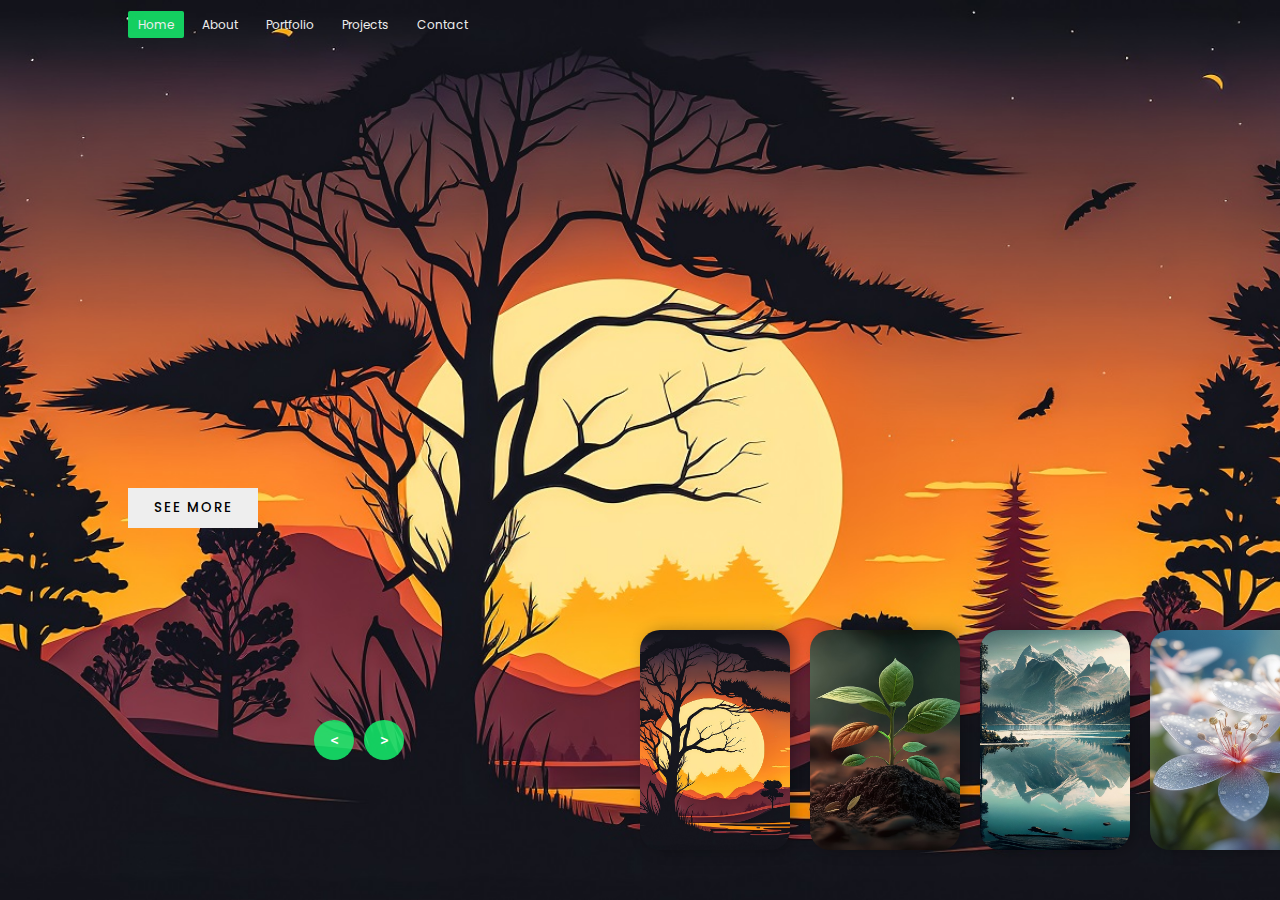
<file: index.html>
<!DOCTYPE html>
<html lang="en">
<head>
    <meta charset="UTF-8">
    <meta name="viewport" content="width=device-width, initial-scale=1.0">
    <title>Image Slider</title>
    <link rel="stylesheet" href="style.css">
</head>
<body>

    <header>
        <nav>
            <a href="#" class="active">Home</a>
            <a href="#">About</a>
            <a href="https://manishsharma187.github.io/mk1/">Portfolio</a>
            <a href="http://manish87.netlify.app">Projects</a>
            <a href="https://wa.link/ijsn49">Contact</a>
        </nav>
    </header>


    
    <div class="slider">


        <div class="list">

            <div class="item">
                <img src="img2.jpg" alt="">

                <div class="content">
                    <div class="title">MAGIC SLIDER BY MANISH</div>
                    <div class="type">NATURE</div>
                    <div class="description">
                        Lorem ipsum dolor sit amet consectetur adipisicing elit. Deleniti temporibus quis eum consequuntur voluptate quae doloribus distinctio. Possimus, sed recusandae. Lorem ipsum dolor sit amet consectetur adipisicing elit. Sequi, aut.
                    </div>
                    <div class="button">
                        <button>SEE MORE</button>
                    </div>
                </div>
            </div>

            <div class="item">
                <img src="img1.jpg" alt="">

                <div class="content">
                    <div class="title">MAGIC SLIDER BY MANISH</div>
                    <div class="type">FLOWER</div>
                    <div class="description">
                        Lorem ipsum dolor sit amet consectetur adipisicing elit. Deleniti temporibus quis eum consequuntur voluptate quae doloribus distinctio. Possimus, sed recusandae. Lorem ipsum dolor sit amet consectetur adipisicing elit. Sequi, aut.
                    </div>
                    <div class="button">
                        <button>SEE MORE</button>
                    </div>
                </div>
            </div>

            <div class="item">
                <img src="img4.jpg" alt="">

                <div class="content">
                    <div class="title">MAGIC SLIDER BY MANISH</div>
                    <div class="type">PLANT</div>
                    <div class="description">
                        Lorem ipsum dolor sit amet consectetur adipisicing elit. Deleniti temporibus quis eum consequuntur voluptate quae doloribus distinctio. Possimus, sed recusandae. Lorem ipsum dolor sit amet consectetur adipisicing elit. Sequi, aut.
                    </div>
                    <div class="button">
                        <button>SEE MORE</button>
                    </div>
                </div>
            </div>

            <div class="item">
                <img src="img3.jpg" alt="">

                <div class="content">
                    <div class="title">MAGIC SLIDER BY MANISH</div>
                    <div class="type">NATURE</div>
                    <div class="description">
                        Lorem ipsum dolor sit amet consectetur adipisicing elit. Deleniti temporibus quis eum consequuntur voluptate quae doloribus distinctio. Possimus, sed recusandae. Lorem ipsum dolor sit amet consectetur adipisicing elit. Sequi, aut.
                    </div>
                    <div class="button">
                        <button>SEE MORE</button>
                    </div>
                </div>
            </div>

        </div>


        <div class="thumbnail">

            <div class="item">
                <img src="img1.jpg" alt="">
            </div>
            <div class="item">
                <img src="img2.jpg" alt="">
            </div>
            <div class="item">
                <img src="img4.jpg" alt="">
            </div>
            <div class="item">
                <img src="img3.jpg" alt="">
            </div>

        </div>


        <div class="nextPrevArrows">
            <button class="prev"> < </button>
            <button class="next"> > </button>
        </div>


    </div>





    <script src="app.js"></script>
</body>
</html>
</file>
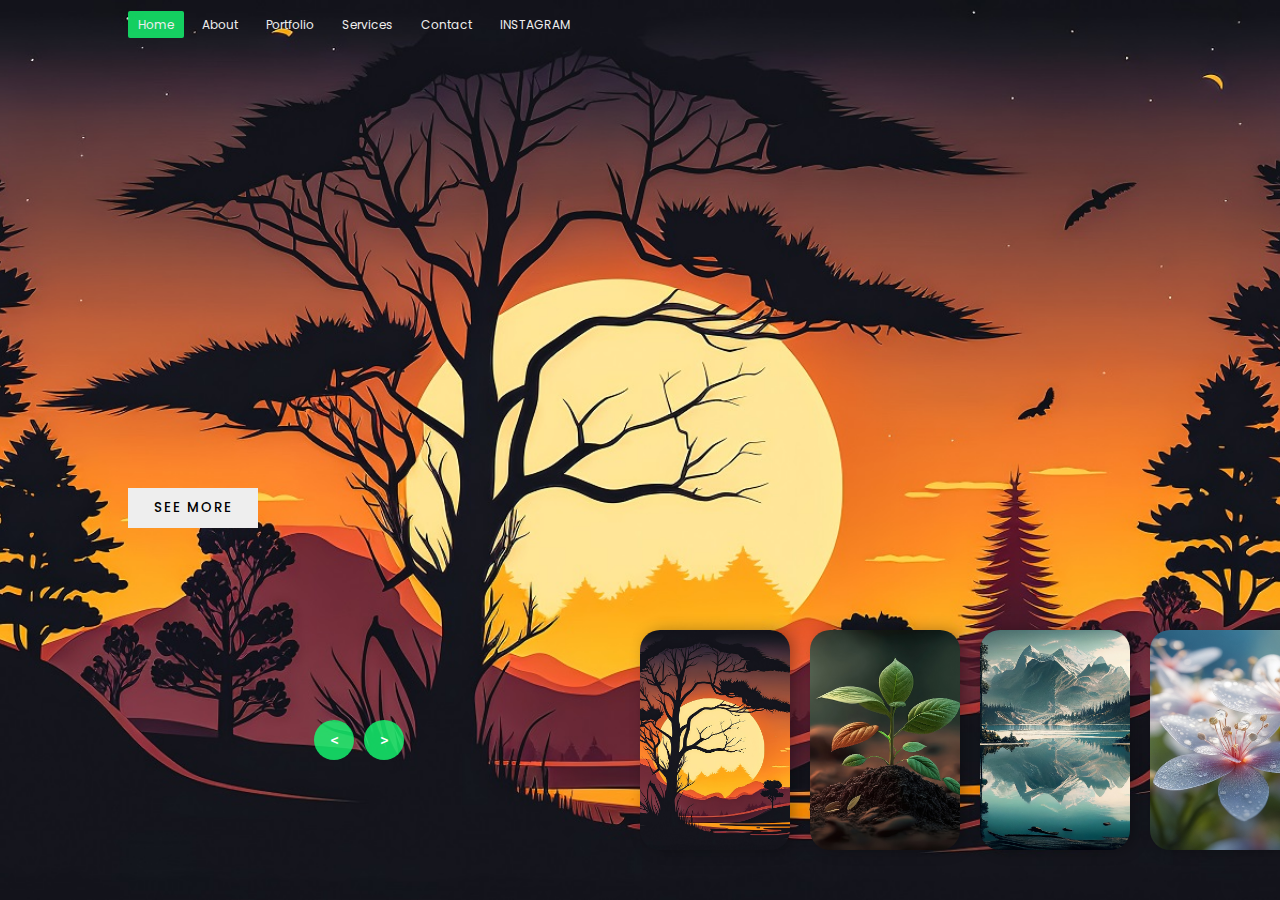
<file: image slider.html>
<!DOCTYPE html>
<html lang="en">
<head>
    <meta charset="UTF-8">
    <meta name="viewport" content="width=device-width, initial-scale=1.0">
    <title>Image Slider</title>
    <link rel="stylesheet" href="style.css">
</head>
<body>

    <header>
        <nav>
            <a href="#" class="active">Home</a>
            <a href="#">About</a>
            <a href="https://manishsharma187.github.io/mk1/">Portfolio</a>
            <a href="http://manish87.netlify.app">Services</a>
            <a href="https://wa.link/ijsn49">Contact</a>
            <a href="https://www.instagram.com/manishsharma.87?igsh=MWo1cmoyMmZkbjNrNw==">INSTAGRAM</a>
        </nav>
    </header>


    
    <div class="slider">


        <div class="list">

            <div class="item">
                <img src="img2.jpg" alt="">

                <div class="content">
                    <div class="title">MAGIC SLIDER BY MANISH</div>
                    <div class="type">NATURE</div>
                    <div class="description">
                        Lorem ipsum dolor sit amet consectetur adipisicing elit. Deleniti temporibus quis eum consequuntur voluptate quae doloribus distinctio. Possimus, sed recusandae. Lorem ipsum dolor sit amet consectetur adipisicing elit. Sequi, aut.
                    </div>
                    <div class="button">
                        <button>SEE MORE</button>
                    </div>
                </div>
            </div>

            <div class="item">
                <img src="img1.jpg" alt="">

                <div class="content">
                    <div class="title">MAGIC SLIDER BY MANISH</div>
                    <div class="type">FLOWER</div>
                    <div class="description">
                        Lorem ipsum dolor sit amet consectetur adipisicing elit. Deleniti temporibus quis eum consequuntur voluptate quae doloribus distinctio. Possimus, sed recusandae. Lorem ipsum dolor sit amet consectetur adipisicing elit. Sequi, aut.
                    </div>
                    <div class="button">
                        <button>SEE MORE</button>
                    </div>
                </div>
            </div>

            <div class="item">
                <img src="img4.jpg" alt="">

                <div class="content">
                    <div class="title">MAGIC SLIDER BY MANISH</div>
                    <div class="type">PLANT</div>
                    <div class="description">
                        Lorem ipsum dolor sit amet consectetur adipisicing elit. Deleniti temporibus quis eum consequuntur voluptate quae doloribus distinctio. Possimus, sed recusandae. Lorem ipsum dolor sit amet consectetur adipisicing elit. Sequi, aut.
                    </div>
                    <div class="button">
                        <button>SEE MORE</button>
                    </div>
                </div>
            </div>

            <div class="item">
                <img src="img3.jpg" alt="">

                <div class="content">
                    <div class="title">MAGIC SLIDER BY MANISH</div>
                    <div class="type">NATURE</div>
                    <div class="description">
                        Lorem ipsum dolor sit amet consectetur adipisicing elit. Deleniti temporibus quis eum consequuntur voluptate quae doloribus distinctio. Possimus, sed recusandae. Lorem ipsum dolor sit amet consectetur adipisicing elit. Sequi, aut.
                    </div>
                    <div class="button">
                        <button>SEE MORE</button>
                    </div>
                </div>
            </div>

        </div>


        <div class="thumbnail">

            <div class="item">
                <img src="img1.jpg" alt="">
            </div>
            <div class="item">
                <img src="img2.jpg" alt="">
            </div>
            <div class="item">
                <img src="img4.jpg" alt="">
            </div>
            <div class="item">
                <img src="img3.jpg" alt="">
            </div>

        </div>


        <div class="nextPrevArrows">
            <button class="prev"> < </button>
            <button class="next"> > </button>
        </div>


    </div>





    <script src="app.js"></script>
</body>
</html>
</file>
<file: style.css>
@import url('https://fonts.googleapis.com/css2?family=Poppins:ital,wght@0,100;0,200;0,300;0,400;0,500;0,600;0,700;0,800;0,900;1,100;1,200;1,300;1,400;1,500;1,600;1,700;1,800;1,900&display=swap');

body{
    margin: 0;
    background-color: #000;
    color: #eee;
    font-family: Poppins;
    font-size: 12px;
}

a{
    text-decoration: none;
}

header{
    width: 1140px;
    max-width: 80%;
    margin: auto;
    height: 50px;
    display: flex;
    align-items: center;
    position: relative;
    z-index: 100;
}

header a{
    color: #eee;
    margin-right: 5px;
    padding: 5px 10px;
    transition: 0.2s;
}

a.active{
    background: #14ff72cb;
    border-radius: 2px;
}

header a:hover{
    background: #14ff72cb;
    border-radius: 2px;
}


/* slider section  */

.slider{
    height: 100vh;
    margin-top: -50px;
    width: 100vw;
    overflow: hidden;
    position: relative;
}
.slider .list .item{
    width: 100%;
    height: 100%;
    position: absolute;
    inset: 0 0 0 0;
}
.slider .list .item img{
    width: 100%;
    height: 100%;
    object-fit: cover;
}
.slider .list .item .content{
    position: absolute;
    top: 20%;
    width: 1140px;
    max-width: 80%;
    left: 50%;
    transform: translateX(-50%);
    padding-right: 30%;
    box-sizing: border-box;
    color: #fff;
    text-shadow: 0 5px 10px #0004;
}

.slider .list .item .content .title,
.slider .list .item .content .type{
    font-size: 5em;
    font-weight: bold;
    line-height: 1.3em;
}
.slider .list .item .type{
    color: #14ff72cb;
}
.slider .list .item .button{
    display: grid;
    grid-template-columns: repeat(2, 130px);
    grid-template-rows: 40px;
    gap: 5px;
    margin-top: 20px;
}
.slider .list .item .button button{
    border: none;
    background-color: #eee;
    font-family: Poppins;
    font-weight: 500;
    cursor: pointer;
    transition: 0.4s;
    letter-spacing: 2px;
}


.slider .list .item .button button:hover{
    letter-spacing: 3px;
}
.slider .list .item .button button:nth-child(2){
    background-color: transparent;
    border: 1px solid #fff;
    color: #eee;
}





/* Thumbnail Section  */
.thumbnail{
    position: absolute;
    bottom: 50px;
    left: 50%;
    width: max-content;
    z-index: 100;
    display: flex;
    gap: 20px;
}

.thumbnail .item{
    width: 150px;
    height: 220px;
    flex-shrink: 0;
    position: relative;
}

.thumbnail .item img{
    width: 100%;
    height: 100%;
    object-fit: cover;
    border-radius: 20px;
    box-shadow: 5px 0 15px rgba(0, 0, 0, 0.3);
}


/* nextPrevArrows Section  */
.nextPrevArrows{
    position: absolute;
    top: 80%;
    right: 52%;
    z-index: 100;
    width: 300px;
    max-width: 30%;
    display: flex;
    gap: 10px;
    align-items: center;
}
.nextPrevArrows button{
    width: 40px;
    height: 40px;
    border-radius: 50%;
    background-color: #14ff72cb;
    border: none;
    color: #fff;
    font-family: monospace;
    font-weight: bold;
    transition: .5s;
    cursor: pointer;
}
.nextPrevArrows button:hover{
    background-color: #fff;
    color: #000;
}

/* Animation Part */
.slider .list .item:nth-child(1){
    z-index: 1;
}


/* animation text in first item */
.slider .list .item:nth-child(1) .content .title,
.slider .list .item:nth-child(1) .content .type,
.slider .list .item:nth-child(1) .content .description,
.slider .list .item:nth-child(1) .content .buttons
{
    transform: translateY(50px);
    filter: blur(20px);
    opacity: 0;
    animation: showContent .5s 1s linear 1 forwards;
}
@keyframes showContent{
    to{
        transform: translateY(0px);
        filter: blur(0px);
        opacity: 1;
    }
}
.slider .list .item:nth-child(1) .content .title{
    animation-delay: 0.4s !important;
}
.slider .list .item:nth-child(1) .content .type{
    animation-delay: 0.6s !important;
}
.slider .list .item:nth-child(1) .content .description{
    animation-delay: 0.8s !important;
}
.slider .list .item:nth-child(1) .content .buttons{
    animation-delay: 1s !important;
}




/* Animation for next button click */
.slider.next .list .item:nth-child(1) img{
    width: 150px;
    height: 220px;
    position: absolute;
    bottom: 50px;
    left: 50%;
    border-radius: 30px;
    animation: showImage .5s linear 1 forwards;
}

@keyframes showImage{
    to{
        bottom: 0;
        left: 0;
        width: 100%;
        height: 100%;
        border-radius: 0;
    }
}

.slider.next .thumbnail .item:nth-last-child(1){
    overflow: hidden;
    animation: showThumbnail .5s linear 1 forwards;
}
.slider.prev .list .item img{
    z-index: 100;
}


@keyframes showThumbnail{
    from{
        width: 0;
        opacity: 0;
    }
}


.slider.next .thumbnail{
    animation: effectNext .5s linear 1 forwards;
}

@keyframes effectNext{
    from{
        transform: translateX(150px);
    }
}



/* Animation for prev button click */
.slider.prev .list .item:nth-child(2){
    z-index: 2;
}

.slider.prev .list .item:nth-child(2) img{
    animation: outFrame 0.5s linear 1 forwards;
    position: absolute;
    bottom: 0;
    left: 0;
}
@keyframes outFrame{
    to{
        width: 150px;
        height: 220px;
        bottom: 50px;
        left: 50%;
        border-radius: 20px;
    }
}

.slider.prev .thumbnail .item:nth-child(1){
    overflow: hidden;
    opacity: 0;
    animation: showThumbnail .5s linear 1 forwards;
}
.slider.next .nextPrevArrows button,
.slider.prev .nextPrevArrows button{
    pointer-events: none;
}


.slider.prev .list .item:nth-child(2) .content .title,
.slider.prev .list .item:nth-child(2) .content .type,
.slider.prev .list .item:nth-child(2) .content .description,
.slider.prev .list .item:nth-child(2) .content .buttons
{
    animation: contentOut 1.5s linear 1 forwards!important;
}

@keyframes contentOut{
    to{
        transform: translateY(-150px);
        filter: blur(20px);
        opacity: 0;
    }
}
@media screen and (max-width: 678px) {
    .slider .list .item .content{
        padding-right: 0;
    }
    .slider .list .item .content .title{
        font-size: 50px;
    }
}
</file>
